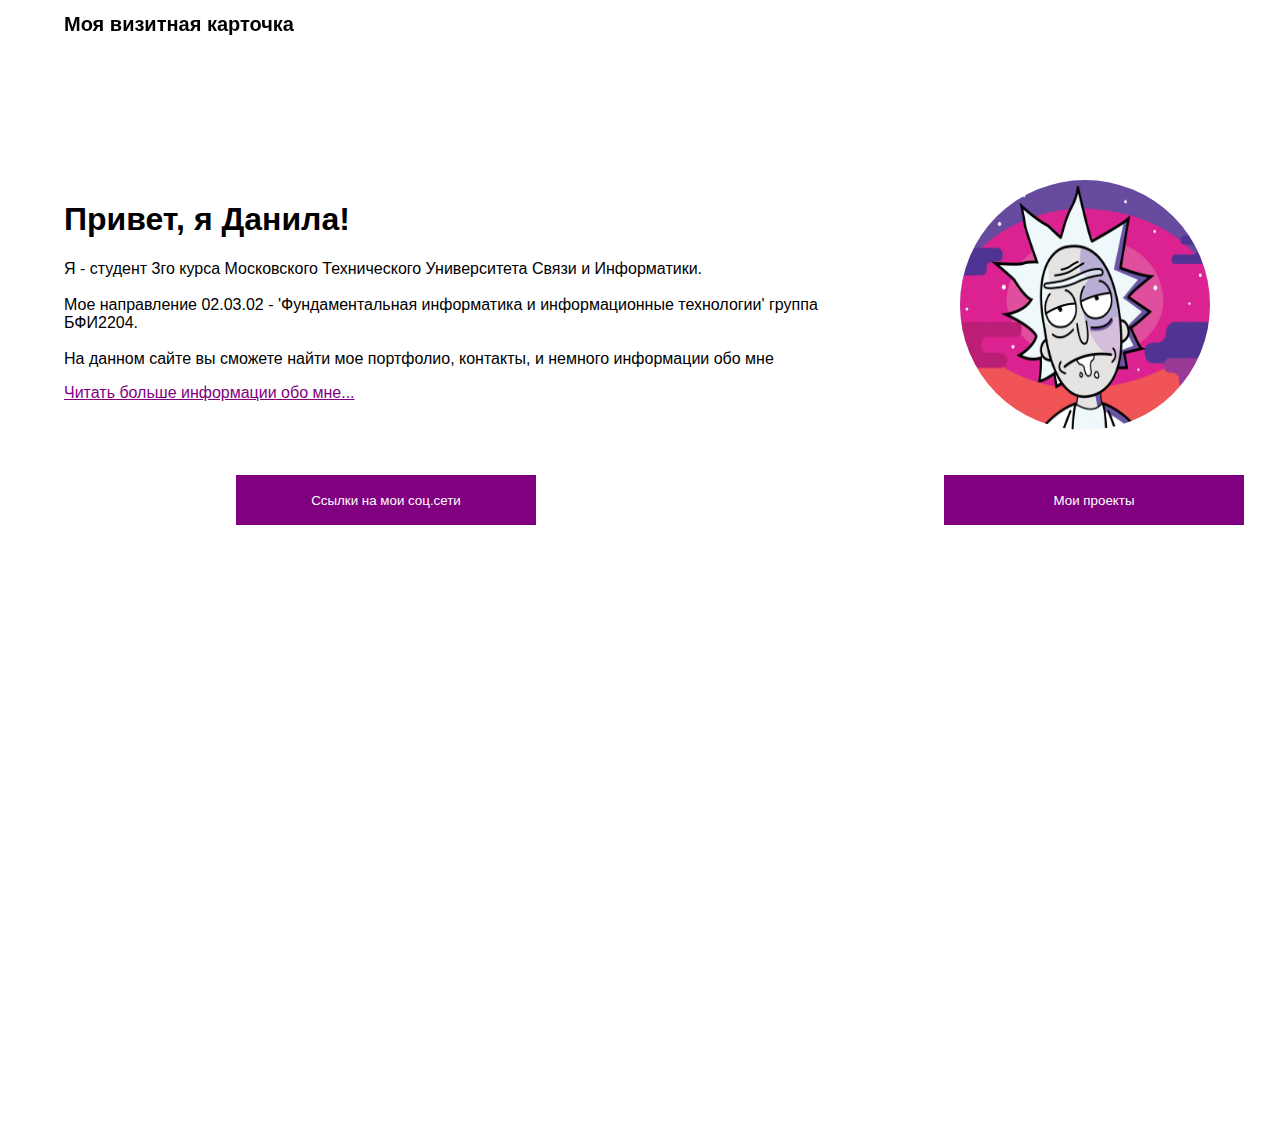
<file: index.html>
<html lang="ru">
  <head>
    <meta charset="UTF-8" />
    <meta name="viewport" content="width=device-width, initial-scale=1.0" />
    <link rel="stylesheet" href="css/style.css" />
    <title>Visit-card</title>
  </head>
  <body>
    <header class="header">
      <div class="top-bar"></div>
      <div class="gradient-bar"></div>
    </header>

    <img src="img/sun.png" alt="Theme" id="themeSwitcher2" class="theme-image">
    <img src="img/languageW.png" alt="Language" id="languageSwitcher" class="theme-language">

    <h1 id="header" class="headerText">Загрузка...</h1>

    <main>

      <div class="container">
        <div class="square">
            <h1 class="title" id="title">Заголовок</h1>
            <p class="info" id="info">Краткая информация</p>
            <span class="link" id="link" onclick="toggleText()">Читать больше информации о мне...</span>
        </div>
        <div class="image">
            <img src="img/rick.jpg" alt="Avatar" />
        </div>
      </div>

      <div class="container3">
        <div class="square3" id="target">
            <button class="buttonToContacts" id="buttonToContacts">/contacts</button>
            <button class="buttonToProjects" id="buttonToProjects">/projects</button>
        </div>
      </div>

      <div class="container2">
        <div class="square2" >
            <div class="otherInfo" id="otherInfo">Большой текст, который появляется при нажатии на гиперссылку.</div>
        </div>
      </div>

      <div id="socialPopup" class="popup">
        <div class="popup-content">
            <span class="close">&times;</span>
            <h2 id="mysocial">Мои соц.сети</h2>
            <ul class="social-list">
                <li>
                    <a href="https://vk.com/id569845312" style="color: rgb(255, 255, 255);" target="_blank">
                        <img class="social-icon" src="/img/vkontakteW.png" alt="VKontakte" /> VKontakte
                    </a>
                </li>
                <li>
                    <a href="https://t.me/twodust" style="color: rgb(255, 255, 255);"target="_blank">
                        <img class="social-icon" src="/img/telegramW.png" alt="Telegram" /> Telegram
                    </a>
                </li>
                <li>
                    <a target="_blank">
                        <img class="social-icon" src="/img/gmailW.png" alt="Gmail" /> Ustygov.d.d.04@gmail.com
                    </a>
                </li>
                <li>
                    <a href="https://github.com/sn0ycat" style="color: rgb(255, 255, 255);" target="_blank">
                        <img class="social-icon" src="/img/githubW.png" alt="Github" /> Github
                    </a>
                </li>
                <li>
                    <a href="https://steamcommunity.com/id/SnoyCaT/" style="color: rgb(255, 255, 255);" target="_blank">
                        <img class="social-icon" src="/img/steamW.png" alt="Steam" /> Steam
                    </a>
                </li>
            </ul>
        </div>
    </div>

    <script src="js/index.js"></script>

  </body>
</html>
</file>
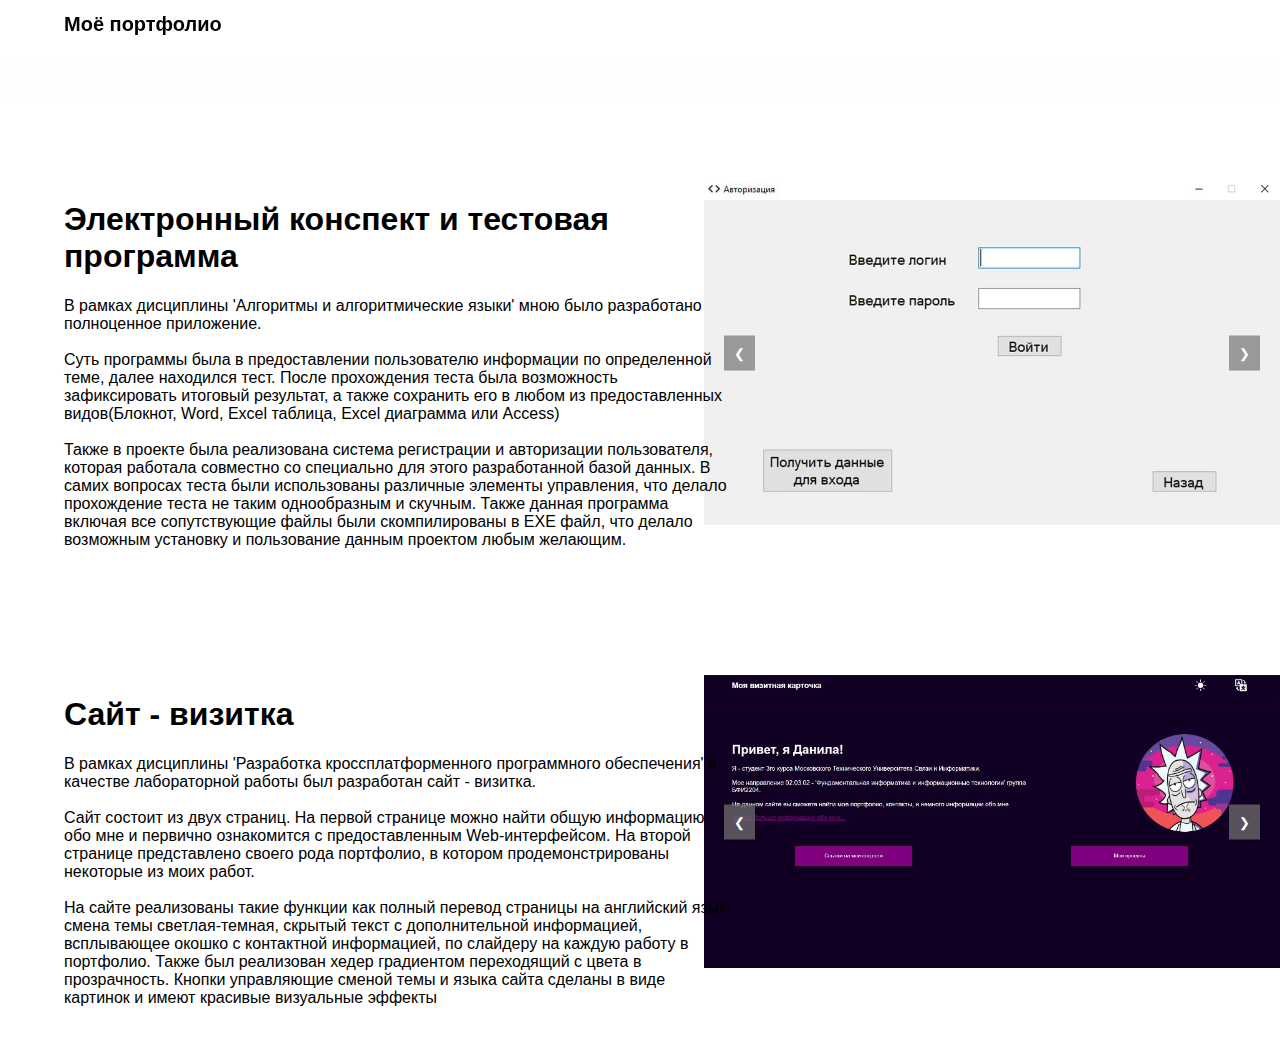
<file: projects.html>
<html lang="ru">
  <head>
    <meta charset="UTF-8" />
    <meta name="viewport" content="width=device-width, initial-scale=1.0" />
    <link rel="stylesheet" href="css/style_p.css" />
    <title>Portfolio</title>
  </head>
  <body>
    <header class="header">
      <div class="top-bar"></div>
      <div class="gradient-bar"></div>
    </header>

    <img src="img/sun.png" alt="Theme" id="themeSwitcher2" class="theme-image">
    <img src="img/languageW.png" alt="Language" id="languageSwitcher" class="theme-language">

    <h1 id="header" class="headerText">Загрузка...</h1>

    <main>

      <div class="container">
        <div class="square">
            <h1 class="title" id="title_test">Заголовок</h1>
            <p class="info" id="info_test">Краткая информация</p>
        </div>
        <div class="slider"  id="slider1">
          <div class="slides" id="slides1">
              <div class="slide"><img src="/img/test1.jpg" alt="Изображение 1"></div>
              <div class="slide"><img src="/img/test2.jpg" alt="Изображение 2"></div>
              <div class="slide"><img src="/img/test3.jpg" alt="Изображение 3"></div>
              <div class="slide"><img src="/img/test4.jpg" alt="Изображение 1"></div>
              <div class="slide"><img src="/img/test5.jpg" alt="Изображение 2"></div>
              <div class="slide"><img src="/img/test6.jpg" alt="Изображение 3"></div>
          </div>
          <button class="button prev" onclick="moveSlide(-1, 'slider1')">&#10094;</button>
          <button class="button next" onclick="moveSlide(1, 'slider1')">&#10095;</button>
        </div>
      </div>

      <div class="container">
        <div class="square square2">
            <h1 class="title" id="title_Website">Заголовок</h1>
            <p class="info" id="info_Website">Краткая информация</p>
        </div>
        <div class="slider slider2" id="slider2">
          <div class="slides" id="slider2">
              <div class="slide"><img src="/img/visit1.jpg" alt="Изображение 1"></div>
              <div class="slide"><img src="/img/visit2.jpg" alt="Изображение 2"></div>
              <div class="slide"><img src="/img/visit3.jpg" alt="Изображение 3"></div>
              <div class="slide"><img src="/img/visit4.jpg" alt="Изображение 4"></div>
              <div class="slide"><img src="/img/visit5.jpg" alt="Изображение 3"></div>
              <div class="slide"><img src="/img/visit6.jpg" alt="Изображение 4"></div>
          </div>
          <button class="button prev" onclick="moveSlide(-1, 'slider2')">&#10094;</button>
          <button class="button next" onclick="moveSlide(1, 'slider2')">&#10095;</button>
        </div>
      </div>
    </main>

    <script src="js/index_p.js"></script>
    
  </body>
</html>
</file>
<file: css/style.css>
body {
    margin: 0;
    font-family: Arial, sans-serif;
    color: black;
    transition: background-color 0.4s, color 0.4s;
    margin-bottom: 1100px
  }

  header {
    position: fixed;
    z-index: 50;
    top: 0;
    left: 0;
    right: 0;
    height: 46px;
    display: flex;
    flex-direction: column;
    align-items: center;
    
  }

  .top-bar {
    background-color: white;
    z-index: 50;
    height: 100px;
    width: 100%;
  }

  .gradient-bar {
    background: linear-gradient(to bottom, white, rgba(76, 175, 80, 0));
    z-index: 50;
    position: fixed;
    top:6%;
    left: 0;
    right: 0;
    height: 5%;
    width: 100%;
  }
  
  body.dark-theme {
    background-color: #120024;
    color: white;
    
  }

  .header.dark-theme .top-bar{
    background-color: #120024;
  }

  .header.dark-theme .gradient-bar {
    background: linear-gradient(to bottom, #120024, rgba(0, 0, 0, 0));
  }
  
  button {
    padding: 10px;
    background-color: purple;
    border: none;
    color: white;
    cursor: pointer;
  }
  
  button:hover {
    background-color: rgb(85, 0, 85);
  }
  
  .slider button {
    margin: 0 10px;
  }

  .content {
    height: 2000px;
    background: #f0f0f0;
    padding-top: 120px;
  }

  .theme-image {
    cursor: pointer;
    width: 35px;
    position: fixed;
    z-index: 100;
    top: 1%;
    left: 85%;
    transition: transform 0.3s;
  }

  .theme-language{
    cursor: pointer;
    width: 35px;
    position: fixed;
    z-index: 100;
    top: 1%;
    left: 92%;
    transition: transform 0.3s;
  }

  .headerText{
    position: fixed;
    font-size: 20;
    z-index: 50;
    top: 0%;
    left: 5%;
  }

  .container {
    display: flex;
    justify-content: space-between;
    align-items: center;
    margin: 20px;
  }

  .text {
    flex: 1;
    text-align: left;
  }
  
  .link {
    cursor: pointer;
    color: purple;
    text-decoration: underline;
  }
  
  .hidden-text {
    display: none;
    margin-top: 10px;
  }

  .image img{
    position: absolute;
    top: 20%;
    left: 75%;
    width: 250px;
    height: 250px;
    border-radius: 100%;
    overflow: hidden;
    display: flex;
    justify-content: center;
    align-items: center;
  }

  .square {
    position: absolute;
    z-index: 10;
    top: 20%;
    left: 5%;
    width: 800px;
    height: 250px;
  }

  .square2 {
    position: absolute;
    top: 70%;
    left: 5%;
    width: 1250px;
    height: 500px;
  }

  .square3 {
    position: absolute;
    top: 25%;
    left: 0%;
    width: 1180px;
    height: 500px;
  }

  .buttonToContacts{
    position: absolute;
    top: 50%;
    left: 20%;
    width: 300px;
    height: 50px;
  }

  .buttonToProjects{
    position: absolute;
    top: 50%;
    left: 80%;
    width: 300px;
    height: 50px;
  }

  .text {
    position: absolute;
    top: 50px;
    left: 30px;
  }

  .popup {
    display: none;
    position: fixed;
    z-index: 20;
    left: 0;
    top: 0;
    width: 100%;
    height: 100%;
    overflow: hidden;
    background-color: rgba(0, 0, 0, 0.5);
  }

  .popup-content {
    background-color: #35006a;
    margin: 20% auto;
    padding: 10px;
    border: 1px solid #888;
    width: 300px;
    border-radius: 10px;
  }

  .close {
    color: #aaa;
    float: right;
    font-size: 20px;
    font-weight: bold;
  }

  .close:hover,
  .close:focus {
    color: black;
    text-decoration: none;
    cursor: pointer;
  }

  .social-list {
    list-style-type: none;
    padding: 0;
  }

  .social-list li {
    display: flex;
    align-items: center;
    margin: 5px 0;
  }

  .social-icon {
    width: 20px;
    height: 20px;
    margin-right: 10px;
  }
</file>
<file: css/style_p.css>
body {
    margin: 0;
    font-family: Arial, sans-serif;
    color: black;
    transition: background-color 0.4s, color 0.4s;
    margin-bottom: 1000px
  }

  header {
    position: fixed;
    z-index: 50;
    top: 0;
    left: 0;
    right: 0;
    height: 46px;
    display: flex;
    flex-direction: column;
    align-items: center;
    
  }

  .top-bar {
    background-color: white;
    z-index: 50;
    height: 100px;
    width: 100%;
  }

  .gradient-bar {
    background: linear-gradient(to bottom, white, rgba(76, 175, 80, 0)); /* Градиент для нижней полоски */
    z-index: 50;
    position: fixed;
    top: 6%;
    left: 0;
    right: 0;
    height: 5%;
    width: 100%;
 }
  
  body.dark-theme {
    background-color: #120024;
    color: white;
    
  }

  .header.dark-theme .top-bar{
    background-color: #120024;
  }

  .header.dark-theme .gradient-bar {
    background: linear-gradient(to bottom, #120024, rgba(0, 0, 0, 0));
  }
  
  button {
    padding: 10px;
    background-color: purple;
    border: none;
    color: white;
    cursor: pointer;
  }
  
  button:hover {
    background-color: rgb(85, 0, 85);
  }
  
  .slider button {
    margin: 0 10px;
  }

  .content {
    height: 2000px;
    background: #f0f0f0;
    padding-top: 120px;
  }

  .theme-image {
    cursor: pointer;
    width: 35px;
    position: fixed;
    z-index: 100;
    top: 1%;
    left: 85%;
    transition: transform 0.3s;
  }

  .theme-language{
    cursor: pointer;
    width: 35px;
    position: fixed;
    z-index: 100;
    top: 1%;
    left: 92%;
    transition: transform 0.3s;
  }

  .headerText{
    position: fixed;
    font-size: 20;
    z-index: 50;
    top: 0%;
    left: 5%;
  }

  .container {
    display: flex;
    justify-content: space-between;
    align-items: center;
    margin: 20px;
  }

  .text {
    flex: 1;
    text-align: left;
  }

  .square {
    position: absolute;
    z-index: 10;
    top: 20%;
    left: 5%;
    width: 670px;
    height: 375px;
  }

  .square2 {
    top: 75%;
    left: 5%;
  }

  .text {
    position: absolute;
    top: 50px;
    left: 30px;
  }

  .slider {
    position: absolute;
    top: 20%;
    left: 55%;
    max-width: 600px;
    margin: auto;
    overflow: hidden;
  }

  .slider2 {
    top: 75%;
    left: 55%;
  }

  .slides {
    display: flex;
    transition: transform 0.5s ease;
  }

  .slide {
    min-width: 100%;
    box-sizing: border-box;
  }

  img {
    width: 100%;
    display: block;
  }

  .button {
    position: absolute;
    top: 50%;
    transform: translateY(-50%);
    background-color: rgba(116, 116, 116, 0.7);
    border: none;
    cursor: pointer;
    padding: 10px;
  }

  .prev {
    left: 10px;
  }
  
  .next {
    right: 10px;
  }
</file>
